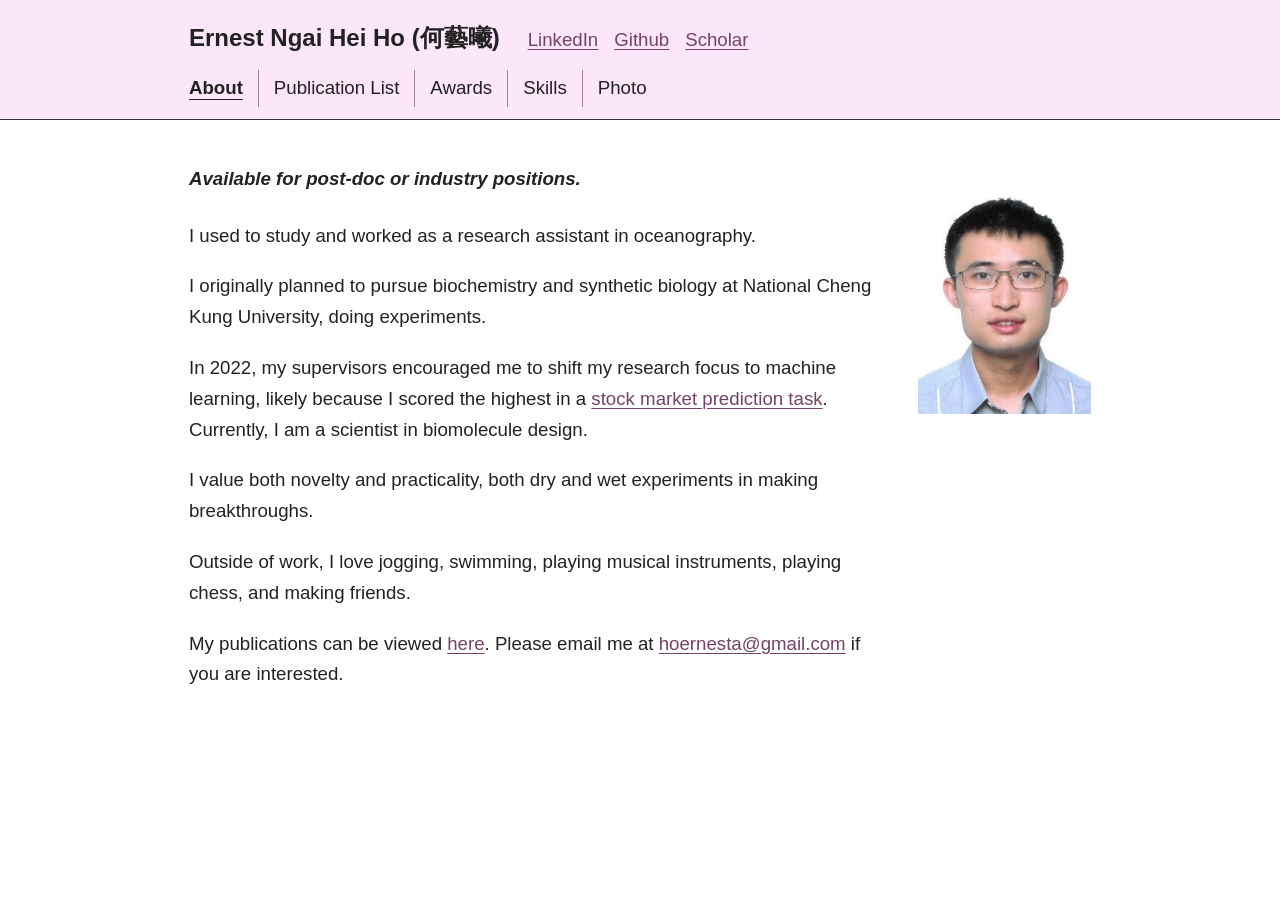
<file: index.html>
<!doctype html>
<html lang="en">
<head>
<meta charset="utf-8">
<meta name="viewport" content="width=device-width, initial-scale=1">
<meta name="description" content="Ernest Ngai Hei Ho — machine learning scientist in biomolecule design. About.">
<title>About | Ernest Ngai Hei Ho</title>
<link rel="stylesheet" href="css/style.css">
<link rel="stylesheet" href="css/index.css">
</head>
<body>
<a class="skip-link" href="#main">Skip to content</a>
<header class="site-header"><div class="header-inner"><div class="header-identity"><h1 class="site-name">Ernest Ngai Hei Ho (何藝曦)</h1><div class="external-links" role="group" aria-label="External profiles">
<a href="https://www.linkedin.com/in/ernest-ho-746026120/" target="_blank" rel="noopener noreferrer">LinkedIn</a>
<a href="https://github.com/Ernest-NH-Ho/" target="_blank" rel="noopener noreferrer">Github</a>
<a href="https://scholar.google.com.tw/citations?user=EbIeGaUAAAAJ&amp;hl=en&amp;oi=ao" target="_blank" rel="noopener noreferrer">Scholar</a>
</div></div><nav aria-label="Main navigation"><a href="index.html" aria-current="page">About</a>
<a href="publications.html">Publication List</a>
<a href="award.html">Awards</a>
<a href="skills.html">Skills</a>
<a href="photo.html">Photo</a>
</nav></div></header>
<main id="main">
<section class="profile" aria-label="About me">
<div class="profile-info">
<p class="availability"><strong><em>Available for post-doc or industry positions.</em></strong></p>
<p>I used to study and worked as a research assistant in oceanography.</p>
<p>I originally planned to pursue biochemistry and synthetic biology at National Cheng Kung University, doing experiments.</p>
<p>In 2022, my supervisors encouraged me to shift my research focus to machine learning, likely because I scored the highest in a <a href="https://drive.google.com/file/d/1m4hXCnAfPYYhoWsWafdGPx9vxHa0D2co/view?usp=sharing" target="_blank" rel="noopener noreferrer">stock market prediction task</a>. Currently, I am a scientist in biomolecule design.</p>
<!-- <p>Initially, I started playing with AlphaFold, ESM2 and ESM3 in 2023. They are so great!!! And so, I decided to dig deeper into the mathematics and gradually immersed myself in the field.</p> -->
 <!-- <p>The reason for pursuing academia is that my mind functions the best when I am independent.</p> -->
<p>I value both novelty and practicality, both dry and wet experiments in making breakthroughs.</p>
<p>Outside of work, I love jogging, swimming, playing musical instruments, playing chess, and making friends.</p>
<p>My publications can be viewed <a href="publications.html">here</a>. Please email me at <a href="mailto:hoernesta@gmail.com">hoernesta@gmail.com</a> if you are interested.</p>
</div>
<img class="portrait" src="image/Face_formal_framed_ErnestHo_centered.jpg" width="173" height="250" alt="Portrait of Ernest Ngai Hei Ho">
</section>
</main>
</body>
</html>
</file>
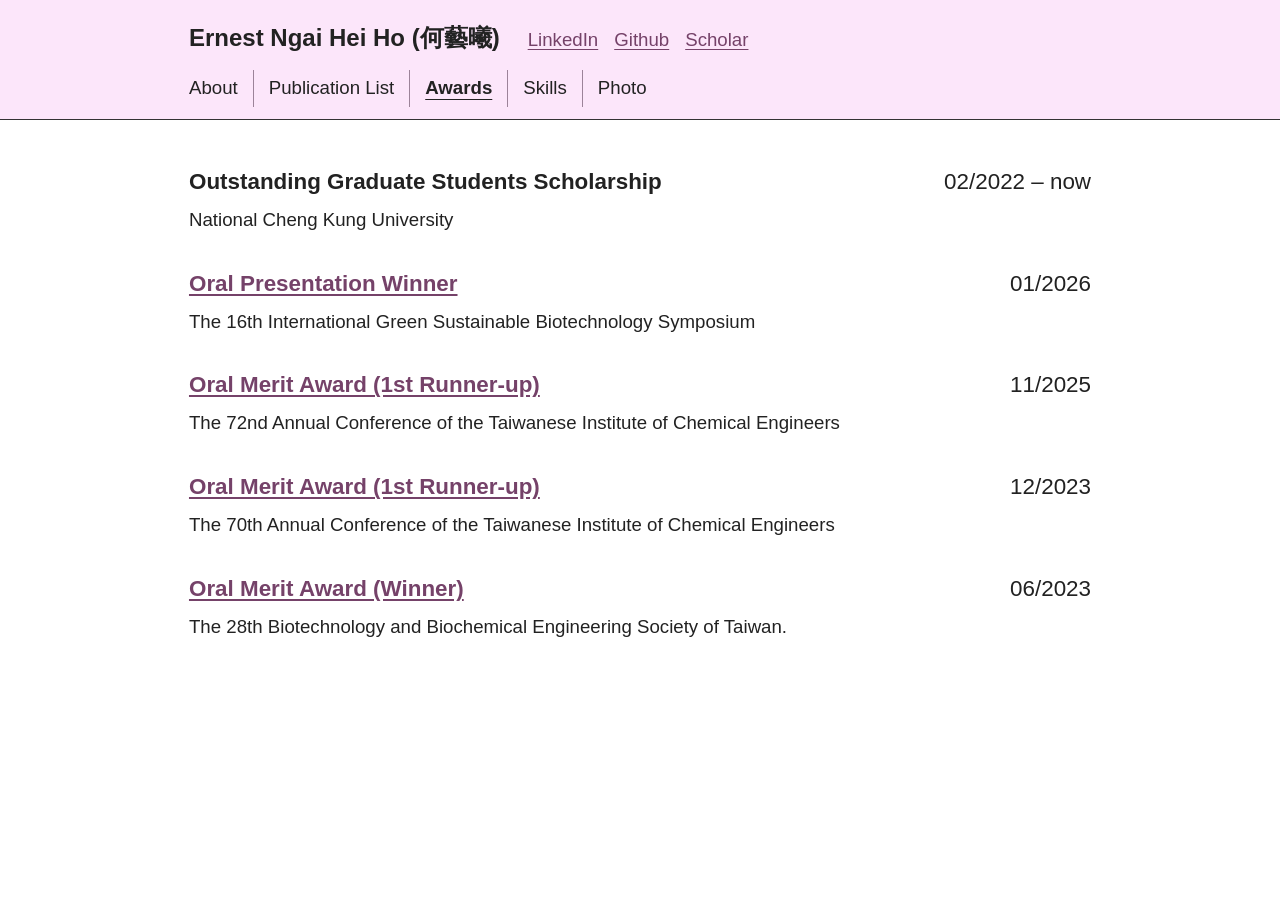
<file: award.html>
<!doctype html>
<html lang="en">
<head>
<meta charset="utf-8">
<meta name="viewport" content="width=device-width, initial-scale=1">
<meta name="description" content="Ernest Ngai Hei Ho — machine learning scientist in biomolecule design. Award.">
<title>Award | Ernest Ngai Hei Ho</title>
<link rel="stylesheet" href="css/style.css">
<link rel="stylesheet" href="css/award.css">
</head>
<body>
<a class="skip-link" href="#main">Skip to content</a>
<header class="site-header"><div class="header-inner"><div class="header-identity"><h1 class="site-name">Ernest Ngai Hei Ho (何藝曦)</h1><div class="external-links" role="group" aria-label="External profiles">
<a href="https://www.linkedin.com/in/ernest-ho-746026120/" target="_blank" rel="noopener noreferrer">LinkedIn</a>
<a href="https://github.com/Ernest-NH-Ho/" target="_blank" rel="noopener noreferrer">Github</a>
<a href="https://scholar.google.com.tw/citations?user=EbIeGaUAAAAJ&amp;hl=en&amp;oi=ao" target="_blank" rel="noopener noreferrer">Scholar</a>
</div></div><nav aria-label="Main navigation"><a href="index.html">About</a>
<a href="publications.html">Publication List</a>
<a href="award.html" aria-current="page">Awards</a>
<a href="skills.html">Skills</a>
<a href="photo.html">Photo</a>
</nav></div></header>
<main id="main">
<ul class="award-list">
<li><div class="award-heading"><strong>Outstanding Graduate Students Scholarship</strong><span class="award-date">02/2022 – now</span></div><p>National Cheng Kung University</p></li>
<li><div class="award-heading"><a href="https://drive.google.com/file/d/1bCA29cB_gaGEhH02ZJ3Ye8AzTfJ11VdG/view?usp=sharing" target="_blank" rel="noopener noreferrer"><strong>Oral Presentation Winner</strong></a><span class="award-date">01/2026</span></div><p>The 16th International Green Sustainable Biotechnology Symposium</p></li>
<li><div class="award-heading"><a href="https://drive.google.com/file/d/1LtyirwztVK36ZoPdn1Rgz8sWj6Cqntl6/view?usp=drive_link" target="_blank" rel="noopener noreferrer"><strong>Oral Merit Award (1st Runner-up)</strong></a><span class="award-date">11/2025</span></div><p>The 72nd Annual Conference of the Taiwanese Institute of Chemical Engineers</p></li>
<li><div class="award-heading"><a href="https://drive.google.com/file/d/1IpqD6T3m9EaGF5lKZNvx3bYagH_LjBEt/view?usp=drive_link" target="_blank" rel="noopener noreferrer"><strong>Oral Merit Award (1st Runner-up)</strong></a><span class="award-date">12/2023</span></div><p>The 70th Annual Conference of the Taiwanese Institute of Chemical Engineers</p></li>
<li><div class="award-heading"><a href="https://drive.google.com/file/d/1euG0MSFWhToD3etixWozOTUOMNnIdbzH/view?usp=drive_link" target="_blank" rel="noopener noreferrer"><strong>Oral Merit Award (Winner)</strong></a><span class="award-date">06/2023</span></div><p>The 28th Biotechnology and Biochemical Engineering Society of Taiwan.</p></li>
</ul></main>
</body>
</html>
</file>
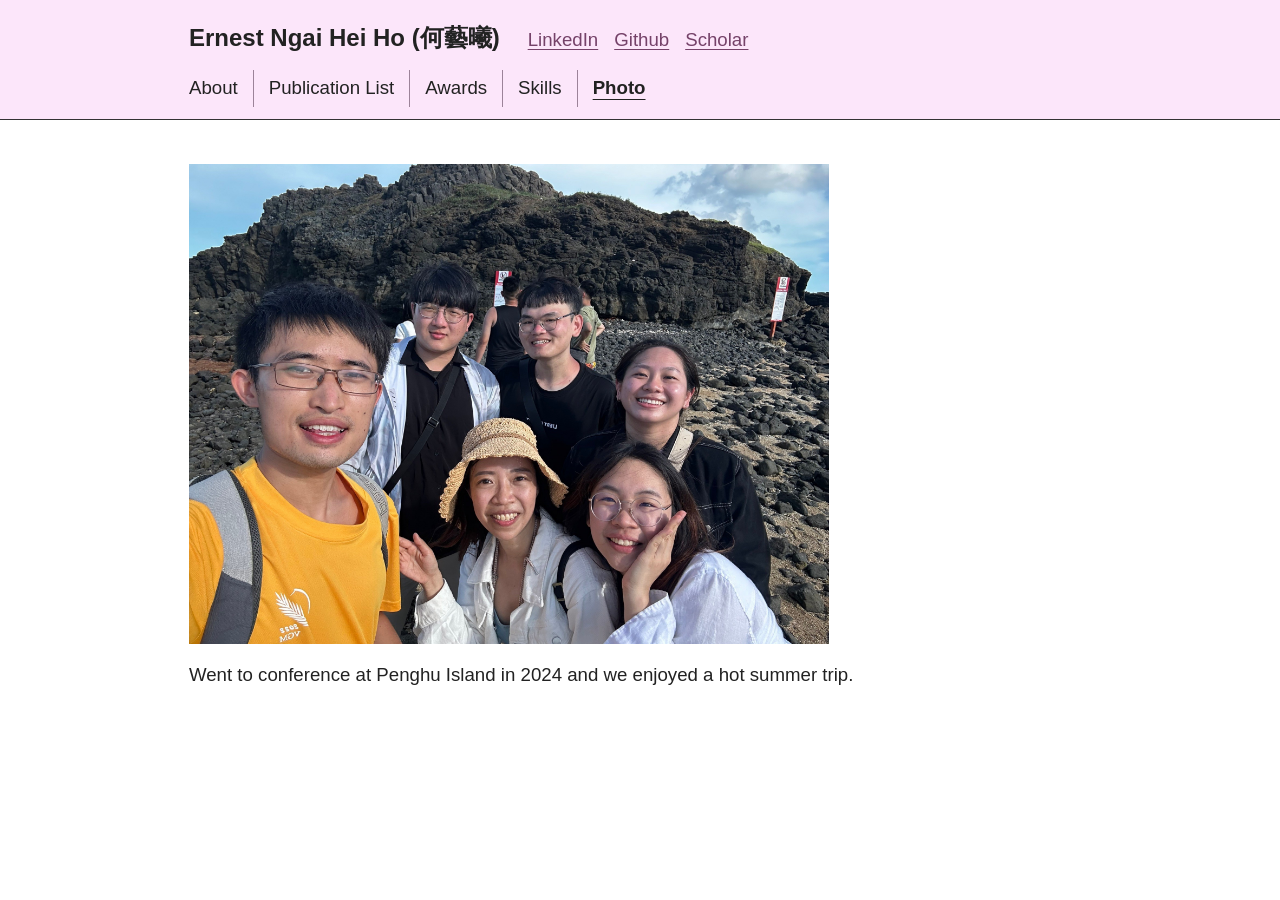
<file: photo.html>
<!doctype html>
<html lang="en">
<head>
<meta charset="utf-8">
<meta name="viewport" content="width=device-width, initial-scale=1">
<meta name="description" content="Ernest Ngai Hei Ho — machine learning scientist in biomolecule design. Photo.">
<title>Photo | Ernest Ngai Hei Ho</title>
<link rel="stylesheet" href="css/style.css">
<link rel="stylesheet" href="css/photo.css">
</head>
<body>
<a class="skip-link" href="#main">Skip to content</a>
<header class="site-header"><div class="header-inner"><div class="header-identity"><h1 class="site-name">Ernest Ngai Hei Ho (何藝曦)</h1><div class="external-links" role="group" aria-label="External profiles">
<a href="https://www.linkedin.com/in/ernest-ho-746026120/" target="_blank" rel="noopener noreferrer">LinkedIn</a>
<a href="https://github.com/Ernest-NH-Ho/" target="_blank" rel="noopener noreferrer">Github</a>
<a href="https://scholar.google.com.tw/citations?user=EbIeGaUAAAAJ&amp;hl=en&amp;oi=ao" target="_blank" rel="noopener noreferrer">Scholar</a>
</div></div><nav aria-label="Main navigation"><a href="index.html">About</a>
<a href="publications.html">Publication List</a>
<a href="award.html">Awards</a>
<a href="skills.html">Skills</a>
<a href="photo.html" aria-current="page">Photo</a>
</nav></div></header>
<main id="main"><figure><img class="lab-photo" src="image/Penghu_Labmates.jpg" width="640" height="480" alt="Ernest and labmates during their trip to Penghu Island in 2024"><figcaption>Went to conference at Penghu Island in 2024 and we enjoyed a hot summer trip.</figcaption></figure></main>
</body>
</html>
</file>
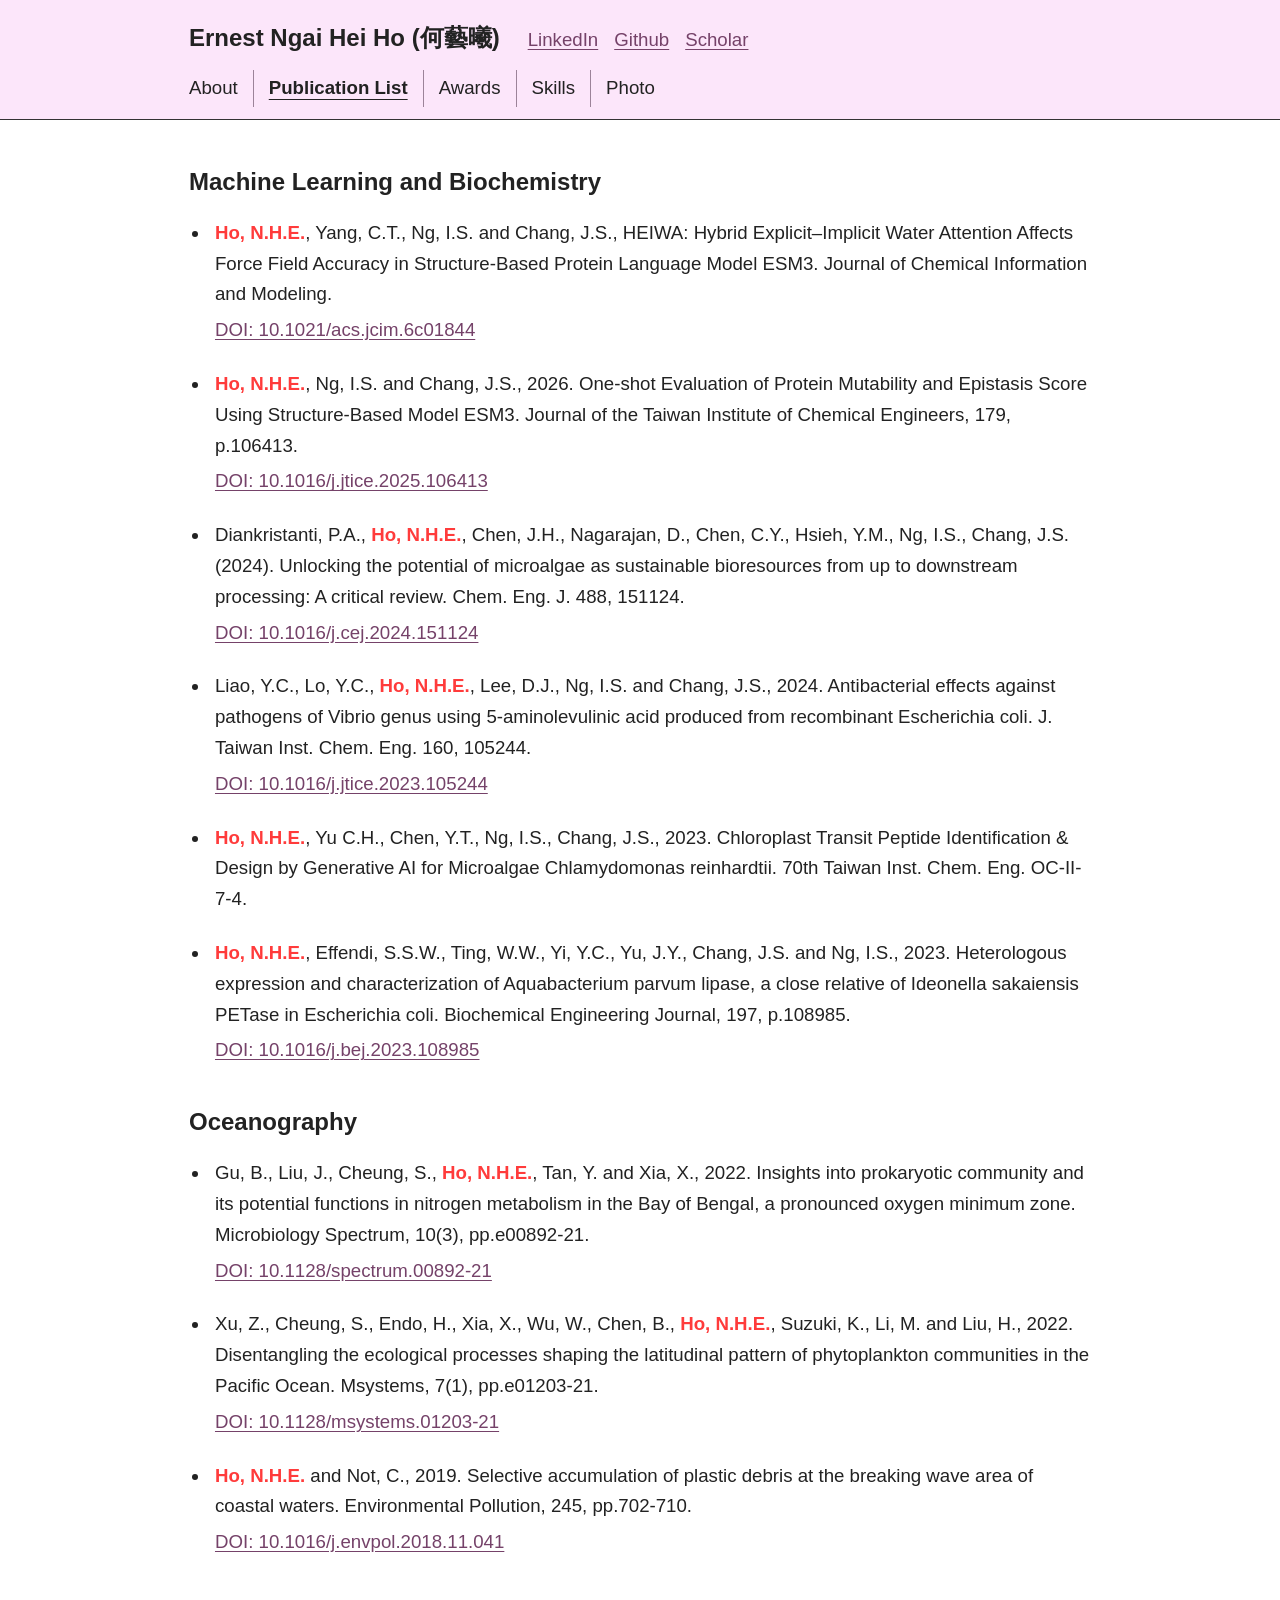
<file: publications.html>
<!doctype html>
<html lang="en">
<head>
<meta charset="utf-8">
<meta name="viewport" content="width=device-width, initial-scale=1">
<meta name="description" content="Ernest Ngai Hei Ho — machine learning scientist in biomolecule design. Publication List.">
<title>Publication List | Ernest Ngai Hei Ho</title>
<link rel="stylesheet" href="css/style.css">
<link rel="stylesheet" href="css/publications.css">
</head>
<body>
<a class="skip-link" href="#main">Skip to content</a>
<header class="site-header"><div class="header-inner"><div class="header-identity"><h1 class="site-name">Ernest Ngai Hei Ho (何藝曦)</h1><div class="external-links" role="group" aria-label="External profiles">
<a href="https://www.linkedin.com/in/ernest-ho-746026120/" target="_blank" rel="noopener noreferrer">LinkedIn</a>
<a href="https://github.com/Ernest-NH-Ho/" target="_blank" rel="noopener noreferrer">Github</a>
<a href="https://scholar.google.com.tw/citations?user=EbIeGaUAAAAJ&amp;hl=en&amp;oi=ao" target="_blank" rel="noopener noreferrer">Scholar</a>
</div></div><nav aria-label="Main navigation"><a href="index.html">About</a>
<a href="publications.html" aria-current="page">Publication List</a>
<a href="award.html">Awards</a>
<a href="skills.html">Skills</a>
<a href="photo.html">Photo</a>
</nav></div></header>
<main id="main"><div class="publication-intro"><section>
    <h2>Machine Learning and Biochemistry</h2>
    <ul class="publication-list"><li><strong class="author-name">Ho, N.H.E.</strong>, Yang, C.T., Ng, I.S. and Chang, J.S., HEIWA: Hybrid Explicit–Implicit Water Attention Affects Force Field Accuracy in Structure-Based Protein Language Model ESM3. Journal of Chemical Information and Modeling.<a class="doi" href="https://doi.org/10.1021/acs.jcim.6c01844" target="_blank" rel="noopener noreferrer">DOI: 10.1021/acs.jcim.6c01844</a></li>
<li><strong class="author-name">Ho, N.H.E.</strong>, Ng, I.S. and Chang, J.S., 2026. One-shot Evaluation of Protein Mutability and Epistasis Score Using Structure-Based Model ESM3. Journal of the Taiwan Institute of Chemical Engineers, 179, p.106413.<a class="doi" href="https://doi.org/10.1016/j.jtice.2025.106413" target="_blank" rel="noopener noreferrer">DOI: 10.1016/j.jtice.2025.106413</a></li>
<li>Diankristanti, P.A., <strong class="author-name">Ho, N.H.E.</strong>, Chen, J.H., Nagarajan, D., Chen, C.Y., Hsieh, Y.M., Ng, I.S., Chang, J.S. (2024). Unlocking the potential of microalgae as sustainable bioresources from up to downstream processing: A critical review. Chem. Eng. J. 488, 151124.<a class="doi" href="https://doi.org/10.1016/j.cej.2024.151124" target="_blank" rel="noopener noreferrer">DOI: 10.1016/j.cej.2024.151124</a></li>
<li>Liao, Y.C., Lo, Y.C., <strong class="author-name">Ho, N.H.E.</strong>, Lee, D.J., Ng, I.S. and Chang, J.S., 2024. Antibacterial effects against pathogens of Vibrio genus using 5-aminolevulinic acid produced from recombinant Escherichia coli. J. Taiwan Inst. Chem. Eng. 160, 105244.<a class="doi" href="https://doi.org/10.1016/j.jtice.2023.105244" target="_blank" rel="noopener noreferrer">DOI: 10.1016/j.jtice.2023.105244</a></li>
<li><strong class="author-name">Ho, N.H.E.</strong>, Yu C.H., Chen, Y.T., Ng, I.S., Chang, J.S., 2023. Chloroplast Transit Peptide Identification &amp; Design by Generative AI for Microalgae Chlamydomonas reinhardtii. 70th Taiwan Inst. Chem. Eng. OC-II-7-4.</li>
<li><strong class="author-name">Ho, N.H.E.</strong>, Effendi, S.S.W., Ting, W.W., Yi, Y.C., Yu, J.Y., Chang, J.S. and Ng, I.S., 2023. Heterologous expression and characterization of Aquabacterium parvum lipase, a close relative of Ideonella sakaiensis PETase in Escherichia coli. Biochemical Engineering Journal, 197, p.108985.<a class="doi" href="https://doi.org/10.1016/j.bej.2023.108985" target="_blank" rel="noopener noreferrer">DOI: 10.1016/j.bej.2023.108985</a></li>
</ul></section><section><h2>Oceanography</h2><ul class="publication-list"><li>Gu, B., Liu, J., Cheung, S., <strong class="author-name">Ho, N.H.E.</strong>, Tan, Y. and Xia, X., 2022. Insights into prokaryotic community and its potential functions in nitrogen metabolism in the Bay of Bengal, a pronounced oxygen minimum zone. Microbiology Spectrum, 10(3), pp.e00892-21.<a class="doi" href="https://doi.org/10.1128/spectrum.00892-21" target="_blank" rel="noopener noreferrer">DOI: 10.1128/spectrum.00892-21</a></li>
<li>Xu, Z., Cheung, S., Endo, H., Xia, X., Wu, W., Chen, B., <strong class="author-name">Ho, N.H.E.</strong>, Suzuki, K., Li, M. and Liu, H., 2022. Disentangling the ecological processes shaping the latitudinal pattern of phytoplankton communities in the Pacific Ocean. Msystems, 7(1), pp.e01203-21.<a class="doi" href="https://doi.org/10.1128/msystems.01203-21" target="_blank" rel="noopener noreferrer">DOI: 10.1128/msystems.01203-21</a></li>
<li><strong class="author-name">Ho, N.H.E.</strong> and Not, C., 2019. Selective accumulation of plastic debris at the breaking wave area of coastal waters. Environmental Pollution, 245, pp.702-710.<a class="doi" href="https://doi.org/10.1016/j.envpol.2018.11.041" target="_blank" rel="noopener noreferrer">DOI: 10.1016/j.envpol.2018.11.041</a></li>
</ul></section></main>
</body>
</html>
</file>
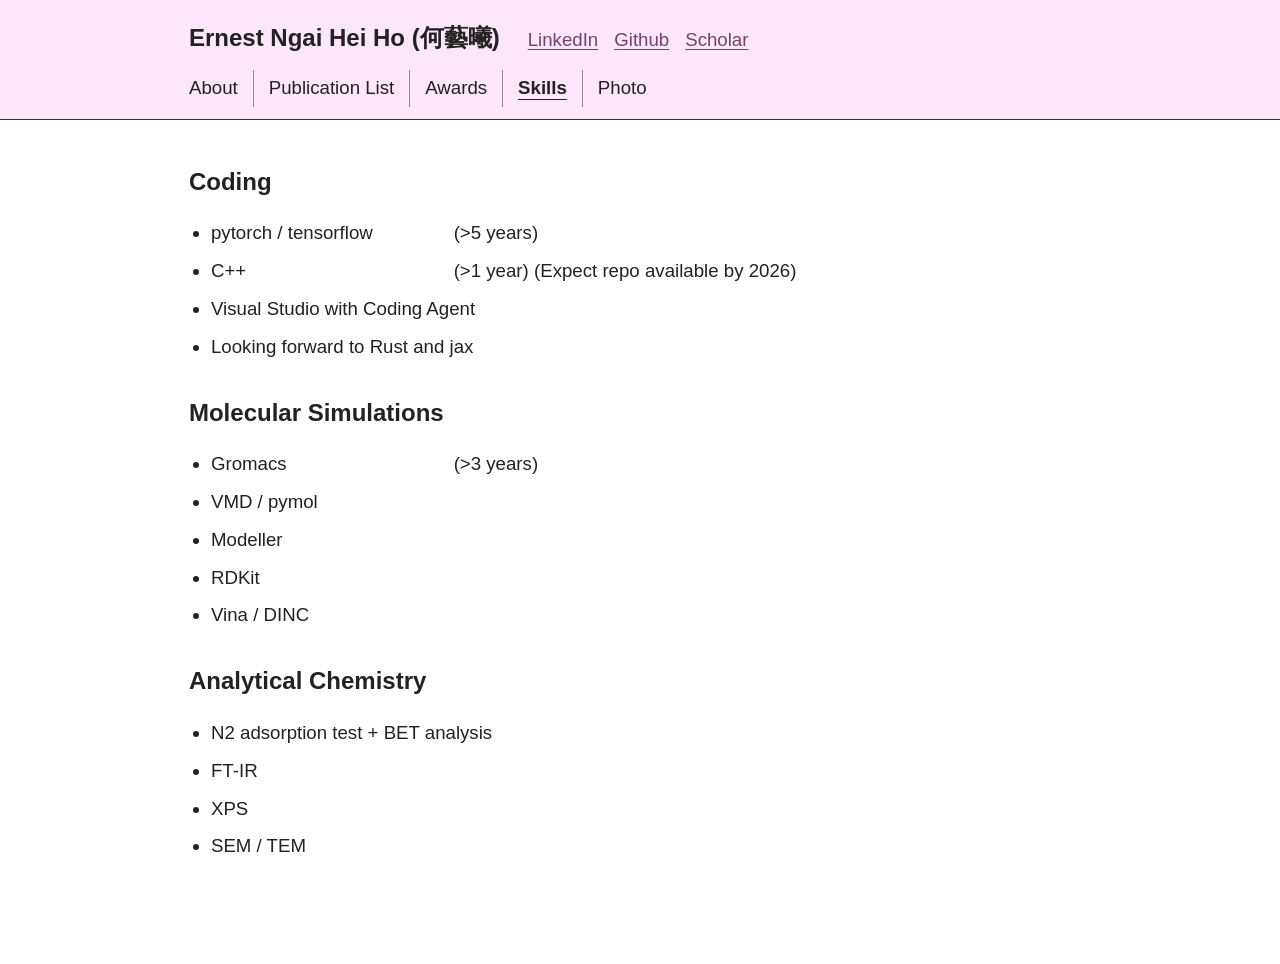
<file: skills.html>
<!doctype html>
<html lang="en">
<head>
<meta charset="utf-8">
<meta name="viewport" content="width=device-width, initial-scale=1">
<meta name="description" content="Ernest Ngai Hei Ho — machine learning scientist in biomolecule design. Skills.">
<title>Skills | Ernest Ngai Hei Ho</title>
<link rel="stylesheet" href="css/style.css">
<link rel="stylesheet" href="css/skills.css">
</head>
<body>
<a class="skip-link" href="#main">Skip to content</a>
<header class="site-header"><div class="header-inner"><div class="header-identity"><h1 class="site-name">Ernest Ngai Hei Ho (何藝曦)</h1><div class="external-links" role="group" aria-label="External profiles">
<a href="https://www.linkedin.com/in/ernest-ho-746026120/" target="_blank" rel="noopener noreferrer">LinkedIn</a>
<a href="https://github.com/Ernest-NH-Ho/" target="_blank" rel="noopener noreferrer">Github</a>
<a href="https://scholar.google.com.tw/citations?user=EbIeGaUAAAAJ&amp;hl=en&amp;oi=ao" target="_blank" rel="noopener noreferrer">Scholar</a>
</div></div><nav aria-label="Main navigation"><a href="index.html">About</a>
<a href="publications.html">Publication List</a>
<a href="award.html">Awards</a>
<a href="skills.html" aria-current="page">Skills</a>
<a href="photo.html">Photo</a>
</nav></div></header>
<main id="main"><section class="skill-section"><h2>Coding</h2><ul><li><span class="skill-experience"><span>pytorch / tensorflow</span>	<span>(&gt;5 years)</span></span></li><li><span class="skill-experience"><span>C++</span>	<span>(&gt;1 year) (Expect repo available by 2026)</span></span></li><li>Visual Studio with Coding Agent</li><li>Looking forward to Rust and jax</li></ul></section><section class="skill-section"><h2>Molecular Simulations</h2><ul><li><span class="skill-experience"><span>Gromacs</span>	<span>(&gt;3 years)</span></span></li><li>VMD / pymol</li><li>Modeller</li><li>RDKit</li><li>Vina / DINC</li></ul></section><section class="skill-section"><h2>Analytical Chemistry</h2><ul><li>N2 adsorption test + BET analysis</li><li>FT-IR</li><li>XPS</li><li>SEM / TEM</li></ul></section></main>
</body>
</html>
</file>
<file: css/style.css>
* { box-sizing: border-box; }
html { color-scheme: light; }
body { margin: 0; background: #fff; color: #222; font-family: Arial, sans-serif; font-size: 14pt; line-height: 1.65; }
.site-header { position: sticky; top: 0; z-index: 10; background: #FCE6FA; border-bottom: 1px solid #333; }
.header-inner, main { width: calc(100% - 10cm); max-width: 1100px; margin-inline: auto; }
.header-inner { min-height: 100px; display: flex; flex-direction: column; align-items: flex-start; justify-content: flex-end; padding-top: 20px; }
.header-identity { display: flex; align-items: baseline; flex-wrap: wrap; gap: 8px 28px; margin-bottom: 14px; }
.site-name { margin: 0; }
.external-links { display: flex; flex-wrap: wrap; gap: 16px; font-size: 14pt; }
.external-links a { white-space: nowrap; }
nav { display: flex; align-items: center; gap: 0; flex-wrap: wrap; padding-bottom: 12px; }
nav a { color: #222; text-decoration: none; padding: 3px 15px; white-space: nowrap; }
nav a:first-child { padding-left: 0; }
nav a + a { border-left: 1px solid #9c8399; }
nav a[aria-current="page"] { font-weight: bold; text-decoration: underline; text-underline-offset: 5px; }
a { color: #754269; text-underline-offset: 3px; overflow-wrap: anywhere; }
a:hover { color: #3d1735; text-decoration: underline; }
a:focus-visible { outline: 2px solid #754269; outline-offset: 5px; }
.skip-link { position: fixed; top: -100px; left: 12px; background: white; padding: 8px; z-index: 20; }
.skip-link:focus { top: 8px; }
main { padding-block: 44px 70px; }
h1, h2 { font-size: 18pt; font-weight: bold; line-height: 1.5; margin: 0 0 18px; }
p { margin: 0 0 20px; }
@media (max-width: 1000px) { .header-inner, main { width: calc(100% - 64px); } }
@media (max-width: 600px) { .header-inner, main { width: calc(100% - 32px); } .header-inner { min-height: 80px; } nav { padding-bottom: 10px; } nav a { padding-inline: 9px; font-size: 11pt; } main { padding-top: 28px; } .profile { grid-template-columns: 1fr; gap: 22px; } .portrait { max-width: 180px; } .profile-info { padding: 0; } }
</file>
<file: css/index.css>
.profile { display: grid; grid-template-columns: minmax(0, 1fr) auto; gap: 42px; align-items: start; }
.portrait { display: block; max-width: 100%; justify-self: end; height: auto; }
.profile-info .availability { margin-bottom: 26px; }
@media (max-width: 600px) {
  .profile { grid-template-columns: minmax(0, 1fr); gap: 22px; }
  .portrait { justify-self: end; }
}
</file>
<file: css/award.css>
.award-list { list-style: none; margin: 0; padding: 0; }
.award-list li { margin-bottom: 30px; }
.award-heading { font-size: 1.2em; display: flex; justify-content: space-between; align-items: baseline; gap: 8px 28px; }
.award-date { font-size: 1em; flex-shrink: 0; white-space: nowrap; }
.award-list p { margin: 4px 0 0; }
@media (max-width: 600px) {
  .award-heading { flex-direction: column; gap: 4px; }
}
</file>
<file: css/photo.css>
figure { margin: 0; }
.lab-photo { display: block; max-width: 100%; height: auto; }
figcaption { margin-top: 16px; }
</file>
<file: css/publications.css>
.publication-intro { padding-bottom: 16px; margin-bottom: 28px; border-bottom: 1px solid #e8dfe6; }
.publication-intro blockquote { margin-bottom: 20px; }
.publication-list { padding-left: 21px; margin: 0 0 38px; }
.publication-list li { padding-left: 5px; margin-bottom: 23px; }
.doi { display: block; margin-top: 5px; }
blockquote { margin: 0 0 25px; }
blockquote p { font-style: italic; margin-bottom: 4px; }
blockquote footer { color: #555; }
.publication-list .author-name { color: #ff3b3b; font-weight: bold; }
</file>
<file: css/skills.css>
.skill-section { margin-bottom: 32px; }
.skill-section h2 { margin-bottom: 10px; }
ul { padding-left: 22px; }
.skill-section li { margin-bottom: 7px; }

/* A shared tab stop keeps experience aligned across skill sections. */
.skill-experience { display: inline-grid; grid-template-columns: 12em minmax(0, 1fr); column-gap: 1em; width: 100%; vertical-align: top; }
@media (max-width: 600px) {
  .skill-experience { grid-template-columns: minmax(0, 1.2fr) minmax(0, 1fr); }
}
</file>
